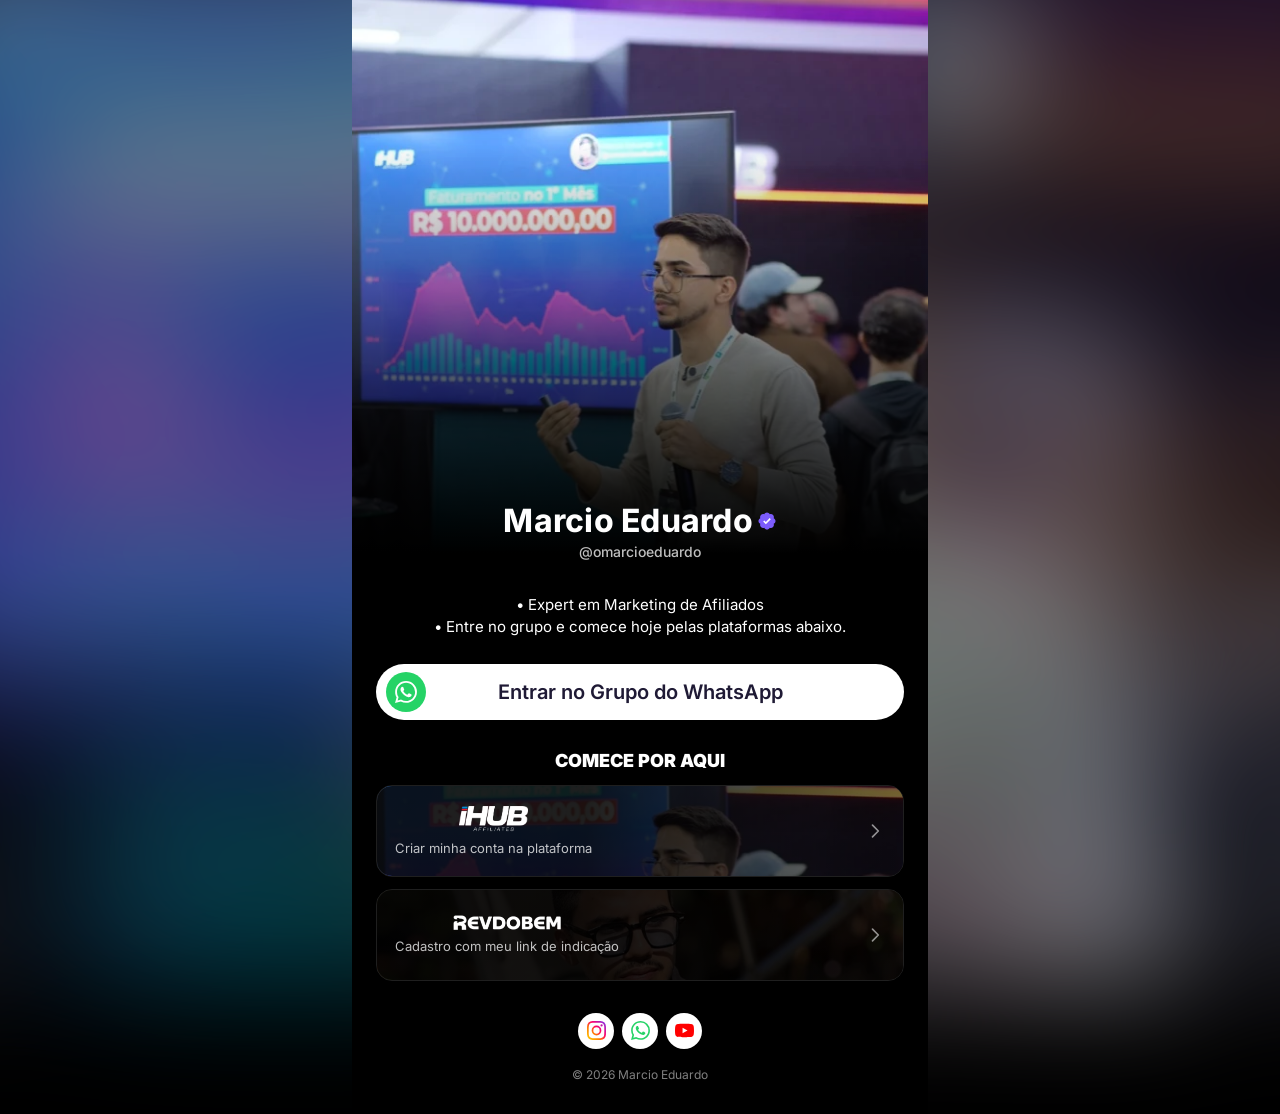
<file: index.html>
<!DOCTYPE html>
<html lang="pt-BR">
<head>
<meta charset="utf-8">
<meta name="viewport" content="width=device-width, initial-scale=1, viewport-fit=cover">
<!-- A página já é escura. Sem isso o Auto Dark Mode do Chrome inverte o botão branco. -->
<meta name="color-scheme" content="dark">

<title>Marcio Eduardo (@omarcioeduardo) — Expert em Marketing de Afiliados</title>
<meta name="description" content="Entre no grupo do WhatsApp e cadastre-se na iHub Affiliates e na Rev do Bem. Todos os links oficiais do Marcio Eduardo em um só lugar.">
<link rel="canonical" href="https://omarcioeduardo.com/">
<meta name="robots" content="index, follow, max-image-preview:large">
<meta name="theme-color" content="#000000">
<meta name="author" content="Marcio Eduardo">

<link rel="icon" href="assets/favicon-32.png" sizes="32x32" type="image/png">
<link rel="apple-touch-icon" href="assets/apple-touch-icon.png">

<!-- Prévia ao compartilhar o link (WhatsApp, Instagram, Facebook) -->
<meta property="og:type" content="profile">
<meta property="og:site_name" content="Marcio Eduardo">
<meta property="og:locale" content="pt_BR">
<meta property="og:url" content="https://omarcioeduardo.com/">
<meta property="og:title" content="Marcio Eduardo (@omarcioeduardo) — Expert em Marketing de Afiliados">
<meta property="og:description" content="Entre no grupo do WhatsApp e cadastre-se na iHub Affiliates e na Rev do Bem. Todos os links oficiais em um só lugar.">
<meta property="og:image" content="https://omarcioeduardo.com/assets/og-image.jpg">
<meta property="og:image:width" content="1200">
<meta property="og:image:height" content="630">
<meta property="og:image:alt" content="Marcio Eduardo palestrando sobre marketing de afiliados">
<meta property="profile:username" content="omarcioeduardo">
<meta name="twitter:card" content="summary_large_image">

<!-- A fonte e a foto do hero são o caminho crítico; pedir antes do CSS evita esperar o parse -->
<link rel="preload" href="assets/fonts/inter-latin.woff2" as="font" type="font/woff2" crossorigin>
<link rel="preload" href="assets/palco-2.webp" as="image" fetchpriority="high">
<link rel="stylesheet" href="styles.css">

<script type="application/ld+json">
{
  "@context": "https://schema.org",
  "@type": "ProfilePage",
  "url": "https://omarcioeduardo.com/",
  "mainEntity": {
    "@type": "Person",
    "name": "Marcio Eduardo",
    "alternateName": "@omarcioeduardo",
    "jobTitle": "Expert em Marketing de Afiliados",
    "url": "https://omarcioeduardo.com/",
    "image": "https://omarcioeduardo.com/assets/og-image.jpg",
    "sameAs": [
      "https://instagram.com/omarcioeduardo",
      "https://www.youtube.com/@omarcioeduardo"
    ]
  }
}
</script>
</head>
<body>

<!-- Fundo: a foto do hero em 32px, esticada e borrada. Em tamanho real o blur custa caro no celular. -->
<div class="page-bg"></div>

<!-- Barra que aparece ao rolar -->
<header class="topbar" id="topbar">
  <img class="topbar__avatar" src="assets/palco-2.webp" alt="" width="599" height="900">
  <span class="topbar__name">Marcio Eduardo</span>
  <svg class="badge" viewBox="0 0 24 24" aria-label="Verificado"><use href="#verified"></use></svg>
</header>

<main class="card">

  <section class="hero">
    <img class="hero__img" src="assets/palco-2.webp" alt="Marcio Eduardo palestrando sobre marketing de afiliados"
         width="599" height="900" fetchpriority="high" decoding="async">
    <div class="hero__fade"></div>

    <div class="hero__content">
      <h1 class="name">
        Marcio Eduardo
        <svg class="badge" viewBox="0 0 24 24" aria-label="Verificado"><use href="#verified"></use></svg>
      </h1>
      <p class="handle">@omarcioeduardo</p>
    </div>
  </section>

  <section class="body">

    <p class="bio">
      • Expert em Marketing de Afiliados<br>
      • Entre no grupo e comece hoje pelas plataformas abaixo.
    </p>

    <!-- Botão principal -->
    <a class="cta" href="https://chat.whatsapp.com/BgCTVyLjWfQIYHeRrRpCQn?mode=gi_t" target="_blank" rel="noopener">
      <span class="cta__icon">
        <svg viewBox="0 0 24 24" fill="#fff" aria-hidden="true"><use href="#whatsapp"></use></svg>
      </span>
      <span class="cta__label">Entrar no Grupo do WhatsApp</span>
    </a>

    <h2 class="section-title">COMECE POR AQUI</h2>

    <div class="links">
      <a class="link link--ihub" href="https://ihubaffiliates.com.br/cadastro?ref=11140&plataforma=2" target="_blank" rel="noopener sponsored">
        <img class="link__bg" src="assets/palco-2.webp" alt="" width="599" height="900" loading="lazy" decoding="async">
        <span class="link__content">
          <img class="link__logo" src="assets/logo-ihub.webp" alt="iHub Affiliates" width="423" height="160" loading="lazy" decoding="async">
          <small>Criar minha conta na plataforma</small>
        </span>
        <svg class="link__arrow" viewBox="0 0 24 24" aria-hidden="true"><use href="#arrow"></use></svg>
      </a>

      <a class="link link--rev" href="https://dashboard.revdobem.com/cadastro?ref=7EB614" target="_blank" rel="noopener sponsored">
        <img class="link__bg" src="assets/marcio.webp" alt="" width="675" height="900" loading="lazy" decoding="async">
        <span class="link__content">
          <img class="link__logo" src="assets/logo-revdobem.webp" alt="Rev do Bem" width="863" height="120" loading="lazy" decoding="async">
          <small>Cadastro com meu link de indicação</small>
        </span>
        <svg class="link__arrow" viewBox="0 0 24 24" aria-hidden="true"><use href="#arrow"></use></svg>
      </a>
    </div>

    <nav class="socials" aria-label="Redes sociais">
      <a class="socials__btn" href="https://instagram.com/omarcioeduardo" target="_blank" rel="noopener" aria-label="Instagram">
        <svg viewBox="0 0 24 24" fill="url(#ig-gradient)"><use href="#instagram"></use></svg>
      </a>
      <a class="socials__btn" href="https://chat.whatsapp.com/BgCTVyLjWfQIYHeRrRpCQn?mode=gi_t" target="_blank" rel="noopener" aria-label="WhatsApp">
        <svg viewBox="0 0 24 24" fill="#25D366"><use href="#whatsapp"></use></svg>
      </a>
      <a class="socials__btn" href="https://www.youtube.com/@omarcioeduardo" target="_blank" rel="noopener" aria-label="YouTube">
        <svg viewBox="0 0 24 24" fill="#FF0000"><use href="#youtube"></use></svg>
      </a>
    </nav>

    <footer class="footer">
      <span>© 2026 Marcio Eduardo</span>
    </footer>

  </section>
</main>

<!-- Sprite de ícones -->
<svg width="0" height="0" style="position:absolute" aria-hidden="true" focusable="false">
  <defs>
    <linearGradient id="ig-gradient" x1="0" y1="1" x2="1" y2="0">
      <stop offset="0" stop-color="#FFD600"/>
      <stop offset=".35" stop-color="#FF7A00"/>
      <stop offset=".6" stop-color="#FF0069"/>
      <stop offset="1" stop-color="#7638FA"/>
    </linearGradient>
  </defs>

  <g id="verified">
    <path d="M22.25 12c0-1.43-.88-2.67-2.19-3.34.46-1.39.2-2.9-.81-3.91-1.01-1.01-2.52-1.27-3.91-.81C14.67 2.63 13.43 1.75 12 1.75s-2.67.88-3.34 2.19c-1.39-.46-2.9-.2-3.91.81-1.01 1.01-1.27 2.52-.81 3.91C2.63 9.33 1.75 10.57 1.75 12s.88 2.67 2.19 3.34c-.46 1.39-.2 2.9.81 3.91 1.01 1.01 2.52 1.27 3.91.81.67 1.31 1.91 2.19 3.34 2.19s2.67-.88 3.34-2.19c1.39.46 2.9.2 3.91-.81 1.01-1.01 1.27-2.52.81-3.91 1.31-.67 2.19-1.91 2.19-3.34Z" fill="#7C5CFC"/>
    <path d="m10.6 15.9-3.2-3.2 1.4-1.4 1.8 1.8 4.6-4.6 1.4 1.4-6 6Z" fill="#fff"/>
  </g>
  <path id="whatsapp" d="M17.472 14.382c-.297-.149-1.758-.867-2.03-.967-.273-.099-.471-.148-.67.15-.197.297-.767.966-.94 1.164-.173.199-.347.223-.644.075-.297-.15-1.255-.463-2.39-1.475-.883-.788-1.48-1.761-1.653-2.059-.173-.297-.018-.458.13-.606.134-.133.298-.347.446-.52.149-.174.198-.298.298-.497.099-.198.05-.371-.025-.52-.075-.149-.669-1.612-.916-2.207-.242-.579-.487-.5-.669-.51-.173-.008-.371-.01-.57-.01-.198 0-.52.074-.792.372-.272.297-1.04 1.016-1.04 2.479 0 1.462 1.065 2.875 1.213 3.074.149.198 2.096 3.2 5.077 4.487.709.306 1.262.489 1.694.625.712.227 1.36.195 1.871.118.571-.085 1.758-.719 2.006-1.413.248-.694.248-1.289.173-1.413-.074-.124-.272-.198-.57-.347m-5.421 7.403h-.004a9.87 9.87 0 0 1-5.031-1.378l-.361-.214-3.741.982.998-3.648-.235-.374a9.86 9.86 0 0 1-1.51-5.26c.001-5.45 4.436-9.884 9.888-9.884 2.64 0 5.122 1.03 6.988 2.898a9.825 9.825 0 0 1 2.893 6.994c-.003 5.45-4.437 9.884-9.885 9.884m8.413-18.297A11.815 11.815 0 0 0 12.05 0C5.495 0 .16 5.335.157 11.892c0 2.096.547 4.142 1.588 5.945L.057 24l6.305-1.654a11.882 11.882 0 0 0 5.683 1.448h.005c6.554 0 11.89-5.335 11.893-11.893A11.821 11.821 0 0 0 20.464 3.488"/>
  <path id="instagram" d="M12 2.163c3.204 0 3.584.012 4.85.07 3.252.148 4.771 1.691 4.919 4.919.058 1.265.069 1.645.069 4.849 0 3.205-.012 3.584-.069 4.849-.149 3.225-1.664 4.771-4.919 4.919-1.266.058-1.644.07-4.85.07-3.204 0-3.584-.012-4.849-.07-3.26-.149-4.771-1.699-4.919-4.92-.058-1.265-.07-1.644-.07-4.849 0-3.204.013-3.583.07-4.849.149-3.227 1.664-4.771 4.919-4.919 1.266-.057 1.645-.069 4.849-.069ZM12 0C8.741 0 8.333.014 7.053.072 2.695.272.273 2.69.073 7.052.014 8.333 0 8.741 0 12c0 3.259.014 3.668.072 4.948.2 4.358 2.618 6.78 6.98 6.98C8.333 23.986 8.741 24 12 24s3.668-.014 4.948-.072c4.354-.2 6.782-2.618 6.979-6.98.059-1.28.073-1.689.073-4.948 0-3.259-.014-3.667-.072-4.947-.196-4.354-2.617-6.78-6.979-6.98C15.668.014 15.259 0 12 0Zm0 5.838a6.162 6.162 0 1 0 0 12.325 6.162 6.162 0 0 0 0-12.325ZM12 16a4 4 0 1 1 0-8 4 4 0 0 1 0 8Zm6.406-11.845a1.44 1.44 0 1 0 0 2.88 1.44 1.44 0 0 0 0-2.88Z"/>
  <path id="youtube" d="M23.498 6.186a3.016 3.016 0 0 0-2.122-2.136C19.505 3.545 12 3.545 12 3.545s-7.505 0-9.377.505A3.017 3.017 0 0 0 .502 6.186C0 8.07 0 12 0 12s0 3.93.502 5.814a3.016 3.016 0 0 0 2.122 2.136c1.871.505 9.376.505 9.376.505s7.505 0 9.377-.505a3.015 3.015 0 0 0 2.122-2.136C24 15.93 24 12 24 12s0-3.93-.502-5.814ZM9.545 15.568V8.432L15.818 12l-6.273 3.568Z"/>
  <path id="arrow" d="M9 5l7 7-7 7" fill="none" stroke="currentColor" stroke-width="2" stroke-linecap="round" stroke-linejoin="round"/>
</svg>

<script src="app.js" defer></script>
</body>
</html>
</file>
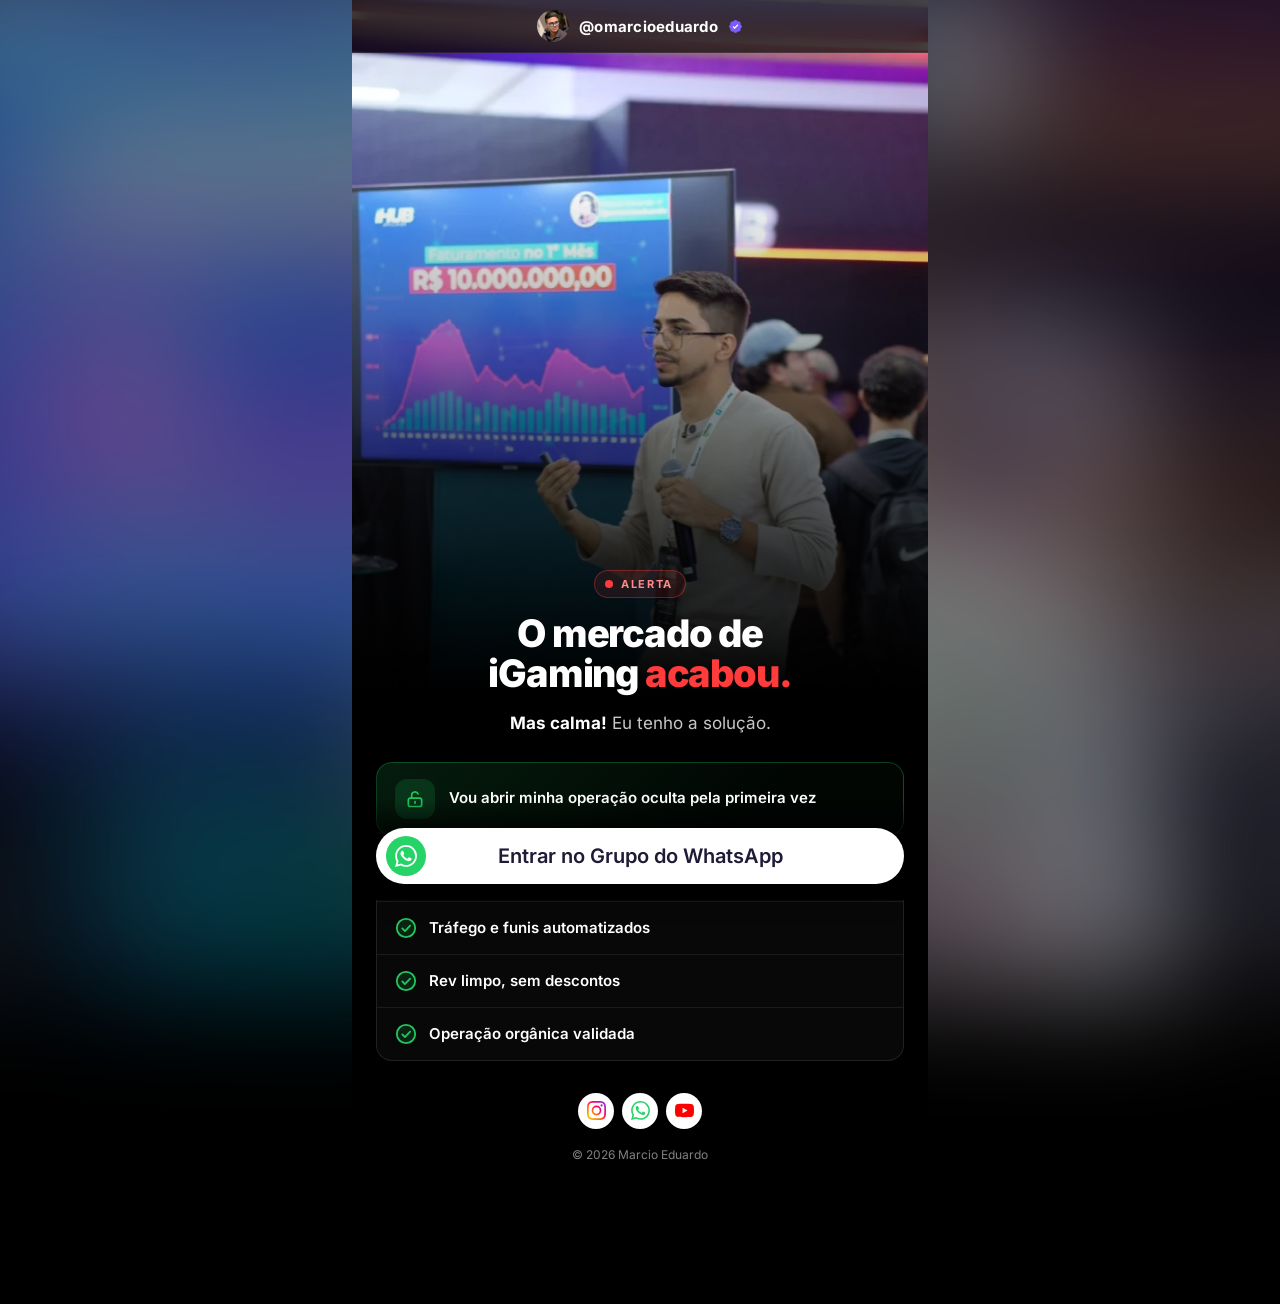
<file: novo-mercado/index.html>
<!DOCTYPE html>
<html lang="pt-BR">
<head>
<meta charset="utf-8">
<meta name="viewport" content="width=device-width, initial-scale=1, viewport-fit=cover">
<!-- A página já é escura. Sem isso o Auto Dark Mode do Chrome inverte o botão branco. -->
<meta name="color-scheme" content="dark">

<title>O mercado de iGaming acabou — Marcio Eduardo</title>
<meta name="description" content="Mas calma! Eu tenho a solução. Vou abrir minha operação oculta pela primeira vez: escala absurda e recorrente, tráfego e funis automatizados, rev limpo sem descontos.">
<link rel="canonical" href="https://omarcioeduardo.com/novo-mercado/">
<meta name="robots" content="index, follow, max-image-preview:large">
<meta name="theme-color" content="#000000">
<meta name="author" content="Marcio Eduardo">

<link rel="icon" href="../assets/favicon-32.png" sizes="32x32" type="image/png">
<link rel="apple-touch-icon" href="../assets/apple-touch-icon.png">

<!-- Prévia ao compartilhar o link (WhatsApp, Instagram, Facebook) -->
<meta property="og:type" content="website">
<meta property="og:site_name" content="Marcio Eduardo">
<meta property="og:locale" content="pt_BR">
<meta property="og:url" content="https://omarcioeduardo.com/novo-mercado/">
<meta property="og:title" content="O mercado de iGaming acabou.">
<meta property="og:description" content="Mas calma! Eu tenho a solução. Vou abrir minha operação oculta pela primeira vez.">
<meta property="og:image" content="https://omarcioeduardo.com/assets/og-image.jpg">
<meta property="og:image:width" content="1200">
<meta property="og:image:height" content="630">
<meta property="og:image:alt" content="Marcio Eduardo palestrando sobre marketing de afiliados">
<meta name="twitter:card" content="summary_large_image">

<link rel="preload" href="../assets/fonts/inter-latin.woff2" as="font" type="font/woff2" crossorigin>
<link rel="preload" href="../assets/palco-2.webp" as="image" fetchpriority="high">
<link rel="stylesheet" href="../styles.css">

<!-- Só desta página: a copy do anúncio no lugar da bio e dos cards -->
<style>
  :root { --red: #ff3b3b; --green: #22c55e; }
  .hero { aspect-ratio: 4 / 5; }
  /* O conteúdo sobe por cima do fim da foto, onde o degradê já escureceu */
  .body { position: relative; margin-top: -150px; padding-top: 0; }

  /* O @ vira header fixo: sempre visível, centralizado, sobre a foto */
  .topbar {
    transform: translate(-50%, 0);
    justify-content: center;
    padding: 10px var(--pad);
    border-bottom: 1px solid rgba(255, 255, 255, .08);
  }
  .topbar__name { font-size: 15px; }

  /* Selo de alerta acima do título */
  .alert {
    display: flex;
    width: max-content;
    align-items: center;
    gap: 8px;
    margin: 0 auto 16px;
    padding: 6px 12px 6px 10px;
    border: 1px solid rgba(255, 59, 59, .35);
    border-radius: 999px;
    background: rgba(255, 59, 59, .1);
    color: #ff8a8a;
    font-size: 11px;
    font-weight: 700;
    letter-spacing: 1.6px;
    text-transform: uppercase;
  }
  .alert__dot {
    width: 8px;
    height: 8px;
    border-radius: 50%;
    background: var(--red);
    box-shadow: 0 0 0 0 rgba(255, 59, 59, .6);
    animation: pulse 1.6s ease-out infinite;
  }
  @keyframes pulse {
    to { box-shadow: 0 0 0 8px rgba(255, 59, 59, 0); }
  }

  .headline {
    font-size: 38px;
    font-weight: 850;
    line-height: 1.05;
    letter-spacing: -1.2px;
    text-align: center;
    text-wrap: balance;
  }
  .headline em { font-style: normal; color: var(--red); }

  .kicker {
    margin: 18px auto 0;
    max-width: 30ch;
    text-align: center;
    font-size: 17px;
    line-height: 1.4;
    color: rgba(255, 255, 255, .78);
  }
  .kicker strong { color: #fff; font-weight: 700; }

  /* O anúncio: destaque em cartão, é a virada da copy */
  .reveal {
    display: flex;
    align-items: center;
    gap: 14px;
    margin-top: 26px;
    padding: 16px 18px;
    border: 1px solid rgba(34, 197, 94, .3);
    border-radius: 16px;
    background: linear-gradient(135deg, rgba(34, 197, 94, .14), rgba(34, 197, 94, .03) 70%);
  }
  .reveal__icon {
    flex: none;
    width: 40px;
    height: 40px;
    border-radius: 12px;
    background: rgba(34, 197, 94, .16);
    color: var(--green);
    display: grid;
    place-items: center;
  }
  .reveal__icon svg { width: 20px; height: 20px; }
  .reveal p { font-size: 15px; font-weight: 600; line-height: 1.35; }

  /* Benefícios num painel único, separados por linha */
  .checks {
    list-style: none;
    margin: 12px 0 28px;
    border: 1px solid rgba(255, 255, 255, .1);
    border-radius: 16px;
    background: rgba(255, 255, 255, .03);
  }
  .checks li {
    display: flex;
    align-items: center;
    gap: 12px;
    padding: 15px 18px;
    font-size: 15px;
    font-weight: 600;
  }
  .checks li + li { border-top: 1px solid rgba(255, 255, 255, .08); }
  .checks svg { flex: none; width: 22px; height: 22px; color: var(--green); }

  /* Botão fixo no pé da tela: visível ao abrir a página, em qualquer celular */
  .cta-dock {
    position: fixed;
    left: 50%;
    bottom: 0;
    transform: translateX(-50%);
    width: min(100%, var(--card-w));
    padding: 28px var(--pad) calc(16px + env(safe-area-inset-bottom));
    background: linear-gradient(to bottom, transparent, rgba(0, 0, 0, .85) 40%, #000);
    z-index: 10;
  }
  .cta-dock .cta { box-shadow: 0 8px 28px rgba(0, 0, 0, .5); }
  .card { padding-bottom: 110px; }

  @media (max-width: 420px) {
    .headline { font-size: 31px; letter-spacing: -.8px; }
    .kicker { font-size: 16px; }
  }
  @media (prefers-reduced-motion: reduce) {
    .alert__dot { animation: none; }
  }
</style>
<!-- Meta Pixel -->
<script>
!function(f,b,e,v,n,t,s)
{if(f.fbq)return;n=f.fbq=function(){n.callMethod?
n.callMethod.apply(n,arguments):n.queue.push(arguments)};
if(!f._fbq)f._fbq=n;n.push=n;n.loaded=!0;n.version='2.0';
n.queue=[];t=b.createElement(e);t.async=!0;
t.src=v;s=b.getElementsByTagName(e)[0];
s.parentNode.insertBefore(t,s)}(window, document,'script',
'https://connect.facebook.net/en_US/fbevents.js');
fbq('init', '27167251579531972');
fbq('track', 'PageView');
</script>
<noscript><img height="1" width="1" style="display:none" alt=""
src="https://www.facebook.com/tr?id=27167251579531972&ev=PageView&noscript=1"></noscript>
<!-- End Meta Pixel -->
</head>
<body>

<div class="page-bg"></div>

<!-- Barra que aparece ao rolar -->
<header class="topbar">
  <img class="topbar__avatar" src="../assets/perfil.webp" alt="" width="32" height="32">
  <span class="topbar__name">@omarcioeduardo</span>
  <svg class="badge" viewBox="0 0 24 24" aria-label="Verificado"><use href="#verified"></use></svg>
</header>

<main class="card">

  <section class="hero">
    <img class="hero__img" src="../assets/palco-2.webp" alt="Marcio Eduardo palestrando sobre marketing de afiliados"
         width="599" height="900" fetchpriority="high" decoding="async">
    <div class="hero__fade"></div>

  </section>

  <section class="body">

    <p class="alert"><span class="alert__dot"></span>Alerta</p>
    <h1 class="headline">O mercado de iGaming <em>acabou.</em></h1>
    <p class="kicker"><strong>Mas calma!</strong> Eu tenho a solução.</p>

    <div class="reveal">
      <span class="reveal__icon"><svg viewBox="0 0 24 24" aria-hidden="true"><use href="#unlock"></use></svg></span>
      <p>Vou abrir minha operação oculta pela primeira vez</p>
    </div>

    <ul class="checks">
      <li><svg viewBox="0 0 24 24" aria-hidden="true"><use href="#check"></use></svg>Escala absurda e recorrente</li>
      <li><svg viewBox="0 0 24 24" aria-hidden="true"><use href="#check"></use></svg>Tráfego e funis automatizados</li>
      <li><svg viewBox="0 0 24 24" aria-hidden="true"><use href="#check"></use></svg>Rev limpo, sem descontos</li>
      <li><svg viewBox="0 0 24 24" aria-hidden="true"><use href="#check"></use></svg>Operação orgânica validada</li>
    </ul>


    <nav class="socials" aria-label="Redes sociais">
      <a class="socials__btn" href="https://instagram.com/omarcioeduardo" target="_blank" rel="noopener" aria-label="Instagram">
        <svg viewBox="0 0 24 24" fill="url(#ig-gradient)"><use href="#instagram"></use></svg>
      </a>
      <a class="socials__btn" href="https://chat.whatsapp.com/BgCTVyLjWfQIYHeRrRpCQn?mode=gi_t" target="_blank" rel="noopener" aria-label="WhatsApp">
        <svg viewBox="0 0 24 24" fill="#25D366"><use href="#whatsapp"></use></svg>
      </a>
      <a class="socials__btn" href="https://www.youtube.com/@omarcioeduardo" target="_blank" rel="noopener" aria-label="YouTube">
        <svg viewBox="0 0 24 24" fill="#FF0000"><use href="#youtube"></use></svg>
      </a>
    </nav>

    <footer class="footer">
      <span>© 2026 Marcio Eduardo</span>
    </footer>

  </section>
</main>

<div class="cta-dock">
  <a class="cta" href="https://chat.whatsapp.com/BgCTVyLjWfQIYHeRrRpCQn?mode=gi_t" target="_blank" rel="noopener">
    <span class="cta__icon">
      <svg viewBox="0 0 24 24" fill="#fff" aria-hidden="true"><use href="#whatsapp"></use></svg>
    </span>
    <span class="cta__label">Entrar no Grupo do WhatsApp</span>
  </a>
</div>

<!-- Sprite de ícones -->
<svg width="0" height="0" style="position:absolute" aria-hidden="true" focusable="false">
  <defs>
    <linearGradient id="ig-gradient" x1="0" y1="1" x2="1" y2="0">
      <stop offset="0" stop-color="#FFD600"/>
      <stop offset=".35" stop-color="#FF7A00"/>
      <stop offset=".6" stop-color="#FF0069"/>
      <stop offset="1" stop-color="#7638FA"/>
    </linearGradient>
  </defs>

  <g id="verified">
    <path d="M22.25 12c0-1.43-.88-2.67-2.19-3.34.46-1.39.2-2.9-.81-3.91-1.01-1.01-2.52-1.27-3.91-.81C14.67 2.63 13.43 1.75 12 1.75s-2.67.88-3.34 2.19c-1.39-.46-2.9-.2-3.91.81-1.01 1.01-1.27 2.52-.81 3.91C2.63 9.33 1.75 10.57 1.75 12s.88 2.67 2.19 3.34c-.46 1.39-.2 2.9.81 3.91 1.01 1.01 2.52 1.27 3.91.81.67 1.31 1.91 2.19 3.34 2.19s2.67-.88 3.34-2.19c1.39.46 2.9.2 3.91-.81 1.01-1.01 1.27-2.52.81-3.91 1.31-.67 2.19-1.91 2.19-3.34Z" fill="#7C5CFC"/>
    <path d="m10.6 15.9-3.2-3.2 1.4-1.4 1.8 1.8 4.6-4.6 1.4 1.4-6 6Z" fill="#fff"/>
  </g>
  <path id="whatsapp" d="M17.472 14.382c-.297-.149-1.758-.867-2.03-.967-.273-.099-.471-.148-.67.15-.197.297-.767.966-.94 1.164-.173.199-.347.223-.644.075-.297-.15-1.255-.463-2.39-1.475-.883-.788-1.48-1.761-1.653-2.059-.173-.297-.018-.458.13-.606.134-.133.298-.347.446-.52.149-.174.198-.298.298-.497.099-.198.05-.371-.025-.52-.075-.149-.669-1.612-.916-2.207-.242-.579-.487-.5-.669-.51-.173-.008-.371-.01-.57-.01-.198 0-.52.074-.792.372-.272.297-1.04 1.016-1.04 2.479 0 1.462 1.065 2.875 1.213 3.074.149.198 2.096 3.2 5.077 4.487.709.306 1.262.489 1.694.625.712.227 1.36.195 1.871.118.571-.085 1.758-.719 2.006-1.413.248-.694.248-1.289.173-1.413-.074-.124-.272-.198-.57-.347m-5.421 7.403h-.004a9.87 9.87 0 0 1-5.031-1.378l-.361-.214-3.741.982.998-3.648-.235-.374a9.86 9.86 0 0 1-1.51-5.26c.001-5.45 4.436-9.884 9.888-9.884 2.64 0 5.122 1.03 6.988 2.898a9.825 9.825 0 0 1 2.893 6.994c-.003 5.45-4.437 9.884-9.885 9.884m8.413-18.297A11.815 11.815 0 0 0 12.05 0C5.495 0 .16 5.335.157 11.892c0 2.096.547 4.142 1.588 5.945L.057 24l6.305-1.654a11.882 11.882 0 0 0 5.683 1.448h.005c6.554 0 11.89-5.335 11.893-11.893A11.821 11.821 0 0 0 20.464 3.488"/>
  <path id="instagram" d="M12 2.163c3.204 0 3.584.012 4.85.07 3.252.148 4.771 1.691 4.919 4.919.058 1.265.069 1.645.069 4.849 0 3.205-.012 3.584-.069 4.849-.149 3.225-1.664 4.771-4.919 4.919-1.266.058-1.644.07-4.85.07-3.204 0-3.584-.012-4.849-.07-3.26-.149-4.771-1.699-4.919-4.92-.058-1.265-.07-1.644-.07-4.849 0-3.204.013-3.583.07-4.849.149-3.227 1.664-4.771 4.919-4.919 1.266-.057 1.645-.069 4.849-.069ZM12 0C8.741 0 8.333.014 7.053.072 2.695.272.273 2.69.073 7.052.014 8.333 0 8.741 0 12c0 3.259.014 3.668.072 4.948.2 4.358 2.618 6.78 6.98 6.98C8.333 23.986 8.741 24 12 24s3.668-.014 4.948-.072c4.354-.2 6.782-2.618 6.979-6.98.059-1.28.073-1.689.073-4.948 0-3.259-.014-3.667-.072-4.947-.196-4.354-2.617-6.78-6.979-6.98C15.668.014 15.259 0 12 0Zm0 5.838a6.162 6.162 0 1 0 0 12.325 6.162 6.162 0 0 0 0-12.325ZM12 16a4 4 0 1 1 0-8 4 4 0 0 1 0 8Zm6.406-11.845a1.44 1.44 0 1 0 0 2.88 1.44 1.44 0 0 0 0-2.88Z"/>
  <path id="youtube" d="M23.498 6.186a3.016 3.016 0 0 0-2.122-2.136C19.505 3.545 12 3.545 12 3.545s-7.505 0-9.377.505A3.017 3.017 0 0 0 .502 6.186C0 8.07 0 12 0 12s0 3.93.502 5.814a3.016 3.016 0 0 0 2.122 2.136c1.871.505 9.376.505 9.376.505s7.505 0 9.377-.505a3.015 3.015 0 0 0 2.122-2.136C24 15.93 24 12 24 12s0-3.93-.502-5.814ZM9.545 15.568V8.432L15.818 12l-6.273 3.568Z"/>
  <g id="check" fill="none" stroke="currentColor" stroke-width="2" stroke-linecap="round" stroke-linejoin="round">
    <circle cx="12" cy="12" r="10" fill="currentColor" fill-opacity=".15"/>
    <path d="m8 12.5 2.8 2.8L16.5 9.5"/>
  </g>
  <g id="unlock" fill="none" stroke="currentColor" stroke-width="2" stroke-linecap="round" stroke-linejoin="round">
    <rect x="4" y="11" width="16" height="10" rx="2.5"/>
    <path d="M8 11V7.5a4 4 0 0 1 7.7-1.5"/>
    <path d="M12 15v2"/>
  </g>
  <path id="arrow" d="M9 5l7 7-7 7" fill="none" stroke="currentColor" stroke-width="2" stroke-linecap="round" stroke-linejoin="round"/>
</svg>

<script>
// Lead: clique em qualquer link do grupo do WhatsApp (botão fixo e ícone das redes).
// O link abre em outra aba, então esta página continua viva para o evento sair.
document.querySelectorAll('a[href*="chat.whatsapp.com"]').forEach((a) =>
  a.addEventListener('click', () => { if (window.fbq) fbq('track', 'Lead'); })
);
</script>
</body>
</html>
</file>
<file: styles.css>
/* Inter auto-hospedada: corta o handshake com fonts.googleapis + fonts.gstatic.
   Os unicode-range vêm do Google Fonts — o navegador só busca o arquivo latin-ext
   se a página usar algum caractere fora do latin básico. */
@font-face {
  font-family: Inter;
  font-style: normal;
  font-weight: 100 900;
  font-display: swap;
  src: url(assets/fonts/inter-latin.woff2) format('woff2');
  unicode-range: U+0000-00FF, U+0131, U+0152-0153, U+02BB-02BC, U+02C6, U+02DA, U+02DC, U+0304, U+0308, U+0329, U+2000-206F, U+20AC, U+2122, U+2191, U+2193, U+2212, U+2215, U+FEFF, U+FFFD;
}
@font-face {
  font-family: Inter;
  font-style: normal;
  font-weight: 100 900;
  font-display: swap;
  src: url(assets/fonts/inter-latin-ext.woff2) format('woff2');
  unicode-range: U+0100-02BA, U+02BD-02C5, U+02C7-02CC, U+02CE-02D7, U+02DD-02FF, U+0304, U+0308, U+0329, U+1D00-1DBF, U+1E00-1E9F, U+1EF2-1EFF, U+2020, U+20A0-20AB, U+20AD-20C0, U+2113, U+2C60-2C7F, U+A720-A7FF;
}

:root {
  --card-w: 576px;
  --pad: 24px;
  --ink: #1f1a35;
  --muted: rgba(255, 255, 255, .75);
}

* { box-sizing: border-box; margin: 0; padding: 0; }

/* O preto fica no html, não só no body: se algo pintar um fundo no html
   (modo escuro forçado, extensão), o body para de propagar o dele pro canvas
   e passa a pintar a própria caixa — que cobriria o .page-bg. */
html { background: #000; color-scheme: dark; }

body {
  color: #fff;
  font-family: Inter, ui-sans-serif, system-ui, -apple-system, "Segoe UI", Roboto, sans-serif;
  -webkit-font-smoothing: antialiased;
  min-height: 100vh;
}

/* A foto do hero, borrada, preenchendo a janela atrás do cartão.
   A fonte tem 32px de largura: esticada até a tela ela já sai difusa, então
   um blur curto termina o trabalho pelo qual o blur(80px) pagava caro. */
.page-bg {
  position: fixed;
  inset: -10%;
  background-image: url(assets/bg-blur.webp);
  background-size: cover;
  background-position: center;
  filter: blur(60px) saturate(1.2);
  opacity: .55;
  z-index: 0;
}

/* ---------- Barra ao rolar ---------- */
.topbar {
  position: fixed;
  top: 0;
  left: 50%;
  transform: translate(-50%, -100%);
  width: min(100%, var(--card-w));
  display: flex;
  align-items: center;
  gap: 10px;
  padding: 12px var(--pad);
  background: rgba(0, 0, 0, .72);
  backdrop-filter: blur(12px);
  transition: transform .25s ease;
  z-index: 10;
}
.topbar.is-visible { transform: translate(-50%, 0); }
.topbar__avatar { width: 32px; height: 32px; border-radius: 50%; object-fit: cover; object-position: 55% 40%; }
.topbar__name { font-size: 16px; font-weight: 700; letter-spacing: .25px; }

/* ---------- Cartão central ---------- */
.card {
  position: relative;
  z-index: 1; /* acima do .page-bg, que é fixo e fica na camada posicionada */
  width: min(100%, var(--card-w));
  margin: 0 auto;
  min-height: 100vh;
  background: #000;
}

/* ---------- Hero ---------- */
.hero { position: relative; aspect-ratio: 1 / 1; }
.hero__img { width: 100%; height: 100%; object-fit: cover; object-position: 50% 40%; display: block; }
.hero__fade {
  position: absolute;
  inset: 0;
  background: linear-gradient(to bottom, transparent 25%, rgba(0, 0, 0, .55) 62%, #000 96%);
}
.hero__content {
  position: absolute;
  inset: auto 0 0;
  padding: 0 var(--pad) 16px;
  text-align: center;
}

.name {
  font-size: 32px;
  font-weight: 750;
  letter-spacing: .25px;
  line-height: 40px;
  display: flex;
  align-items: center;
  justify-content: center;
  gap: 4px;
}
.badge { width: 20px; height: 20px; flex: none; }
.topbar .badge { width: 15px; height: 15px; }

.handle { font-size: 14px; font-weight: 500; color: var(--muted); margin-top: 2px; }

.socials { display: flex; justify-content: center; gap: 8px; margin-top: 32px; }
.socials__btn {
  width: 36px;
  height: 36px;
  border-radius: 50%;
  background: #fff;
  display: grid;
  place-items: center;
  transition: transform .15s ease;
}
.socials__btn:hover { transform: scale(1.08); }
.socials__btn svg { width: 19px; height: 19px; }

/* ---------- Corpo ---------- */
.body { padding: 14px var(--pad) 32px; }

.bio {
  text-align: center;
  font-size: 15px;
  line-height: 1.45;
  margin: 4px 0 26px;
}

/* ---------- Botão principal ---------- */
.cta {
  position: relative;
  display: flex;
  align-items: center;
  justify-content: center;
  min-height: 56px;
  padding: 8px 56px;
  background: #fff;
  border-radius: 999px;
  text-decoration: none;
  transition: transform .12s ease, box-shadow .12s ease;
}
.cta:hover { transform: translateY(-1px); box-shadow: 0 6px 20px rgba(255, 255, 255, .16); }
.cta:active { transform: translateY(0); }
.cta__icon {
  position: absolute;
  left: 10px;
  width: 40px;
  height: 40px;
  border-radius: 50%;
  background: #25D366;
  display: grid;
  place-items: center;
}
.cta__icon svg { width: 22px; height: 22px; }
.cta__label { font-size: 20px; font-weight: 600; color: var(--ink); text-align: center; }

.section-title {
  text-align: center;
  font-size: 18px;
  font-weight: 900;
  margin: 30px 0 14px;
}

/* ---------- Cards de link ---------- */
.links { display: grid; gap: 12px; }

.link {
  position: relative;
  isolation: isolate;
  overflow: hidden;
  display: flex;
  align-items: center;
  gap: 14px;
  min-height: 92px;
  padding: 16px 18px;
  border: 1px solid rgba(255, 255, 255, .12);
  border-radius: 16px;
  text-decoration: none;
  color: #fff;
  transition: transform .15s ease, border-color .15s ease;
}
.link:hover { transform: translateY(-2px); border-color: rgba(255, 255, 255, .28); }

/* Foto ao fundo de cada card, escurecida para as logos brancas lerem */
.link__bg {
  position: absolute;
  inset: 0;
  z-index: -2;
  width: 100%;
  height: 100%;
  object-fit: cover;
}
.link::after {
  content: "";
  position: absolute;
  inset: 0;
  z-index: -1;
  background: linear-gradient(90deg, rgba(0, 0, 0, .88) 40%, rgba(0, 0, 0, .55) 100%);
}

/* A foto do palco é larga; a do retrato precisa subir até a altura do rosto */
.link--ihub .link__bg { object-position: 50% 40%; }

/* O retrato foi tirado em luz do dia e a do palco no escuro; baixar a exposição
   iguala as duas antes do gradiente, que aí pode ser o mesmo nos dois cards */
.link--rev .link__bg { object-position: 50% 30%; filter: brightness(.62); }

.link__content { display: flex; flex-direction: column; gap: 8px; min-width: 0; }
.link__content small { font-size: 13px; color: var(--muted); }

/* Logos entram como título do card, normalizadas pela altura óptica */
.link__logo { display: block; width: auto; object-fit: contain; }
.link--ihub .link__logo { height: 26px; }
.link--rev .link__logo { height: 15px; filter: invert(1); }

.link__arrow { width: 20px; height: 20px; flex: none; margin-left: auto; color: rgba(255, 255, 255, .55); }

/* ---------- Rodapé ---------- */
.footer {
  margin-top: 18px;
  display: flex;
  justify-content: center;
  gap: 8px;
  font-size: 12px;
  color: rgba(255, 255, 255, .5);
}
.footer a { color: inherit; text-decoration: underline; }
.footer a:hover { color: #fff; }

@media (max-width: 420px) {
  :root { --pad: 16px; }
  .name { font-size: 28px; line-height: 34px; }
  .cta__label { font-size: 17px; }
}

@media (prefers-reduced-motion: reduce) {
  * { transition: none !important; }
}
</file>
